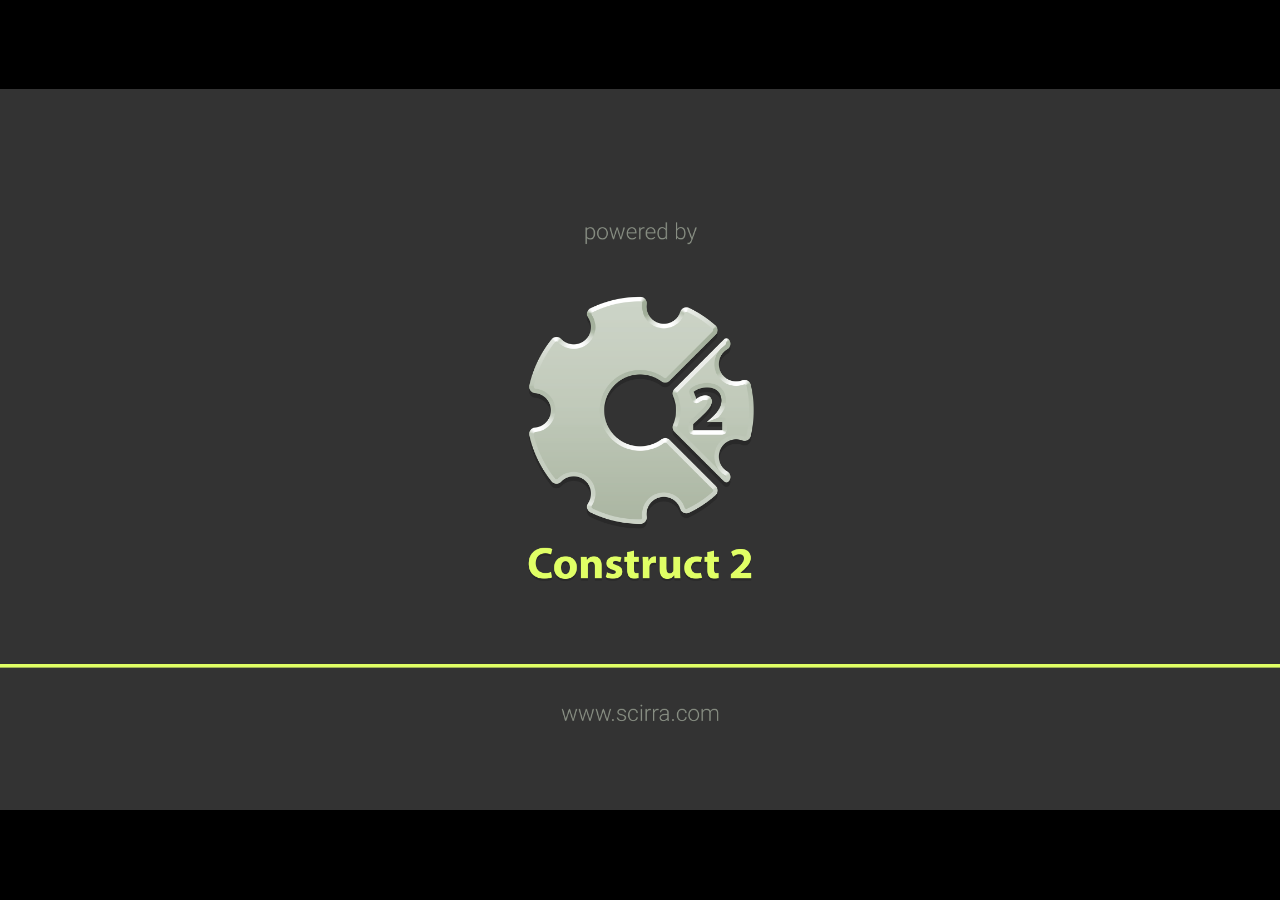
<file: public/assets/the-frontliner-web/index.html>
﻿<!DOCTYPE html>
<html>
<head>
    <meta charset="UTF-8" />
	<meta http-equiv="X-UA-Compatible" content="IE=edge,chrome=1" />
	<title>New project</title>
	
	<!-- Standardised web app manifest -->
	<link rel="manifest" href="appmanifest.json" />
	
	<!-- Allow fullscreen mode on iOS devices. (These are Apple specific meta tags.) -->
	<meta name="viewport" content="width=device-width, initial-scale=1.0, maximum-scale=1.0, minimum-scale=1.0, user-scalable=no, minimal-ui" />
	<meta name="apple-mobile-web-app-capable" content="yes" />
	<meta name="apple-mobile-web-app-status-bar-style" content="black" />
	<link rel="apple-touch-icon" sizes="256x256" href="icon-256.png" />
	<meta name="HandheldFriendly" content="true" />
	
	<!-- Chrome for Android web app tags -->
	<meta name="mobile-web-app-capable" content="yes" />
	<link rel="shortcut icon" sizes="256x256" href="icon-256.png" />

    <!-- All margins and padding must be zero for the canvas to fill the screen. -->
	<style type="text/css">
		* {
			padding: 0;
			margin: 0;
		}
		html, body {
			background: #000;
			color: #fff;
			overflow: hidden;
			touch-action: none;
			-ms-touch-action: none;
		}
		canvas {
			touch-action-delay: none;
			touch-action: none;
			-ms-touch-action: none;
		}
    </style>
	

</head> 
 
<body> 
	<div id="fb-root"></div>
	
	<script>
	// Issue a warning if trying to preview an exported project on disk.
	(function(){
		// Check for running exported on file protocol
		if (window.location.protocol.substr(0, 4) === "file")
		{
			alert("Exported games won't work until you upload them. (When running on the file:/// protocol, browsers block many features from working for security reasons.)");
		}
	})();
	</script>
	
	<!-- The canvas must be inside a div called c2canvasdiv -->
	<div id="c2canvasdiv">
	
		<!-- The canvas the project will render to.  If you change its ID, don't forget to change the
		ID the runtime looks for in the jQuery events above (ready() and cr_sizeCanvas()). -->
		<canvas id="c2canvas" width="1136" height="640">
			<!-- This text is displayed if the visitor's browser does not support HTML5.
			You can change it, but it is a good idea to link to a description of a browser
			and provide some links to download some popular HTML5-compatible browsers. -->
			<h1>Your browser does not appear to support HTML5.  Try upgrading your browser to the latest version.  <a href="http://www.whatbrowser.org">What is a browser?</a>
			<br/><br/><a href="http://www.microsoft.com/windows/internet-explorer/default.aspx">Microsoft Internet Explorer</a><br/>
			<a href="http://www.mozilla.com/firefox/">Mozilla Firefox</a><br/>
			<a href="http://www.google.com/chrome/">Google Chrome</a><br/>
			<a href="http://www.apple.com/safari/download/">Apple Safari</a></h1>
		</canvas>
		
	</div>
	
	<!-- Pages load faster with scripts at the bottom -->
	
	<!-- Construct 2 exported games require jQuery. -->
	<script src="jquery-3.4.1.min.js"></script>


	
    <!-- The runtime script.  You can rename it, but don't forget to rename the reference here as well.
    This file will have been minified and obfuscated if you enabled "Minify script" during export. -->
	<script src="c2runtime.js"></script>

    <script>
		// Start the Construct 2 project running on window load.
		jQuery(document).ready(function ()
		{			
			// Create new runtime using the c2canvas
			cr_createRuntime("c2canvas");
		});
		
		// Pause and resume on page becoming visible/invisible
		function onVisibilityChanged() {
			if (document.hidden || document.mozHidden || document.webkitHidden || document.msHidden)
				cr_setSuspended(true);
			else
				cr_setSuspended(false);
		};
		
		document.addEventListener("visibilitychange", onVisibilityChanged, false);
		document.addEventListener("mozvisibilitychange", onVisibilityChanged, false);
		document.addEventListener("webkitvisibilitychange", onVisibilityChanged, false);
		document.addEventListener("msvisibilitychange", onVisibilityChanged, false);
		
		function OnRegisterSWError(e)
		{
			console.warn("Failed to register service worker: ", e);
		};
		
		// Runtime calls this global method when ready to start caching (i.e. after startup).
		// This registers the service worker which caches resources for offline support.
		window.C2_RegisterSW = function C2_RegisterSW()
		{
			if (!navigator.serviceWorker)
				return;		// no SW support, ignore call
			
			try {
				navigator.serviceWorker.register("sw.js", { scope: "./" })
				.then(function (reg)
				{
					console.log("Registered service worker on " + reg.scope);
				})
				.catch(OnRegisterSWError);
			}
			catch (e)
			{
				OnRegisterSWError(e);
			}
		};
    </script>
</body> 
</html>
</file>
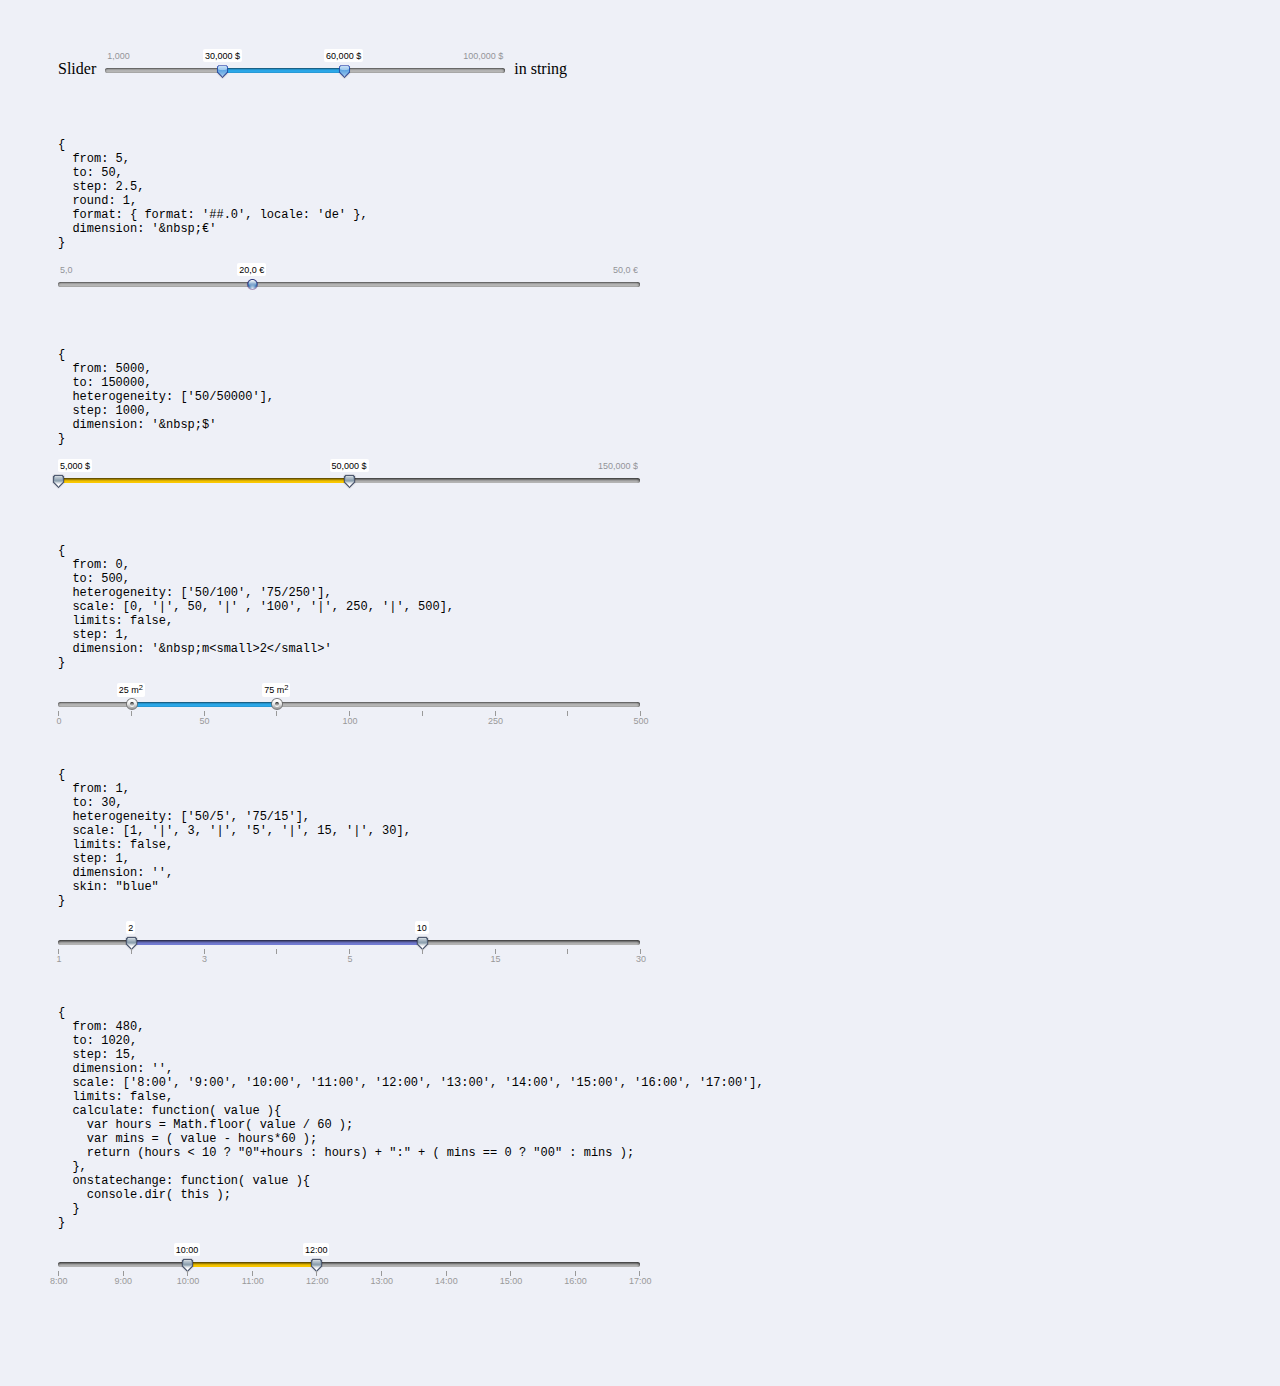
<file: public/assets/plugins/egorkhmelev-jslider/index.html>
<!DOCTYPE html PUBLIC "-//W3C//DTD XHTML 1.0 Transitional//EN" "http://www.w3.org/TR/xhtml1/DTD/xhtml1-transitional.dtd">
<html xmlns="http://www.w3.org/1999/xhtml">
<head>
	<meta http-equiv="Content-Type" content="text/html; charset=UTF-8"/>
	<title>jSlider</title>
	
	<!-- bin/jquery.slider.min.css -->
	<link rel="stylesheet" href="css/jslider.css" type="text/css">
	<link rel="stylesheet" href="css/jslider.blue.css" type="text/css">
	<link rel="stylesheet" href="css/jslider.plastic.css" type="text/css">
	<link rel="stylesheet" href="css/jslider.round.css" type="text/css">
	<link rel="stylesheet" href="css/jslider.round.plastic.css" type="text/css">
  <!-- end -->

	<script type="text/javascript" src="js/jquery-1.7.1.js"></script>
	
	<!-- bin/jquery.slider.min.js -->
	<script type="text/javascript" src="js/jshashtable-2.1_src.js"></script>
	<script type="text/javascript" src="js/jquery.numberformatter-1.2.3.js"></script>
	<script type="text/javascript" src="js/tmpl.js"></script>
	<script type="text/javascript" src="js/jquery.dependClass-0.1.js"></script>
	<script type="text/javascript" src="js/draggable-0.1.js"></script>
	<script type="text/javascript" src="js/jquery.slider.js"></script>
  <!-- end -->
	
	<style type="text/css" media="screen">
	  body { background: #EEF0F7; }
	 .layout { padding: 50px; font-family: Georgia, serif; }
	 .layout-slider { margin-bottom: 60px; width: 50%; }
	 .layout-slider-settings { font-size: 12px; padding-bottom: 10px; }
	 .layout-slider-settings pre { font-family: Courier; }
	</style>

</head>
<body>
  
  <div class="layout">

    <div class="layout-slider" style="width: 100%">
      Slider <span style="display: inline-block; width: 400px; padding: 0 5px;"><input id="Slider1" type="slider" name="price" value="30000.5;60000" /></span>  in string
    </div>
    <script type="text/javascript" charset="utf-8">
      jQuery("#Slider1").slider({ from: 1000, to: 100000, step: 500, smooth: true, round: 0, dimension: "&nbsp;$", skin: "plastic" });
    </script>

    <div class="layout-slider-settings">
<pre>{
  from: 5,
  to: 50,
  step: 2.5,
  round: 1,
  format: { format: '##.0', locale: 'de' },
  dimension: '&amp;nbsp;€'
}</pre>
    </div>
    <div class="layout-slider">
      <input id="SliderSingle" type="slider" name="price" value="20" />
    </div>
    <script type="text/javascript" charset="utf-8">
      jQuery("#SliderSingle").slider({ from: 5, to: 50, step: 2.5, round: 1, format: { format: '##.0', locale: 'de' }, dimension: '&nbsp;€', skin: "round" });
    </script>

    <div class="layout-slider-settings">
<pre>{
  from: 5000,
  to: 150000,
  heterogeneity: ['50/50000'],
  step: 1000,
  dimension: '&amp;nbsp;$'
}</pre>
    </div>
    <div class="layout-slider">
      <input id="Slider2" type="slider" name="price" value="5000;50000" />
    </div>
    <script type="text/javascript" charset="utf-8">
      jQuery("#Slider2").slider({ from: 5000, to: 150000, heterogeneity: ['50/50000'], step: 1000, dimension: '&nbsp;$' });
    </script>

    <div class="layout-slider-settings">
<pre>{
  from: 0,
  to: 500,
  heterogeneity: ['50/100', '75/250'],
  scale: [0, '|', 50, '|' , '100', '|', 250, '|', 500],
  limits: false,
  step: 1,
  dimension: '&amp;nbsp;m&lt;small&gt;2&lt;/small&gt;'
}</pre>
    </div>
    <div class="layout-slider">
      <input id="Slider3" type="slider" name="area" value="25;75" />
    </div>
    <script type="text/javascript" charset="utf-8">
      jQuery("#Slider3").slider({ from: 0, to: 500, heterogeneity: ['50/100', '75/250'], scale: [0, '|', 50, '|', '100', '|', 250, '|', 500], limits: false, step: 1, dimension: '&nbsp;m<small>2</small>', skin: "round_plastic" });
    </script>

    <div class="layout-slider-settings">
<pre>{
  from: 1,
  to: 30,
  heterogeneity: ['50/5', '75/15'],
  scale: [1, '|', 3, '|', '5', '|', 15, '|', 30],
  limits: false,
  step: 1,
  dimension: '',
  skin: "blue"
}</pre>
    </div>
    <div class="layout-slider">
      <input id="Slider4" type="slider" name="area" value="2;10" />
    </div>
    <script type="text/javascript" charset="utf-8">
      jQuery("#Slider4").slider({ from: 1, to: 30, heterogeneity: ['50/5', '75/15'], scale: [1, '|', 3, '|', '5', '|', 15, '|', 30], limits: false, step: 1, dimension: '', skin: "blue", callback: function( value ){ console.dir( this ); } });
    </script>


    <div class="layout-slider-settings">
<pre>{
  from: 480,
  to: 1020,
  step: 15,
  dimension: '',
  scale: ['8:00', '9:00', '10:00', '11:00', '12:00', '13:00', '14:00', '15:00', '16:00', '17:00'],
  limits: false,
  calculate: function( value ){
    var hours = Math.floor( value / 60 );
    var mins = ( value - hours*60 );
    return (hours &lt; 10 ? "0"+hours : hours) + ":" + ( mins == 0 ? "00" : mins );
  },
  onstatechange: function( value ){
    console.dir( this );
  }
}</pre>
    </div>
    <div class="layout-slider">
      <input id="Slider5" type="slider" name="area" value="600;720" />
    </div>
    <script type="text/javascript" charset="utf-8">
      
      jQuery("#Slider5").slider({ from: 480, to: 1020, step: 15, dimension: '', scale: ['8:00', '9:00', '10:00', '11:00', '12:00', '13:00', '14:00', '15:00', '16:00', '17:00'], limits: false, calculate: function( value ){
        var hours = Math.floor( value / 60 );
        var mins = ( value - hours*60 );
        return (hours < 10 ? "0"+hours : hours) + ":" + ( mins == 0 ? "00" : mins );
      }})

    </script>
    
  </div>

    
</body>
</html>
</file>
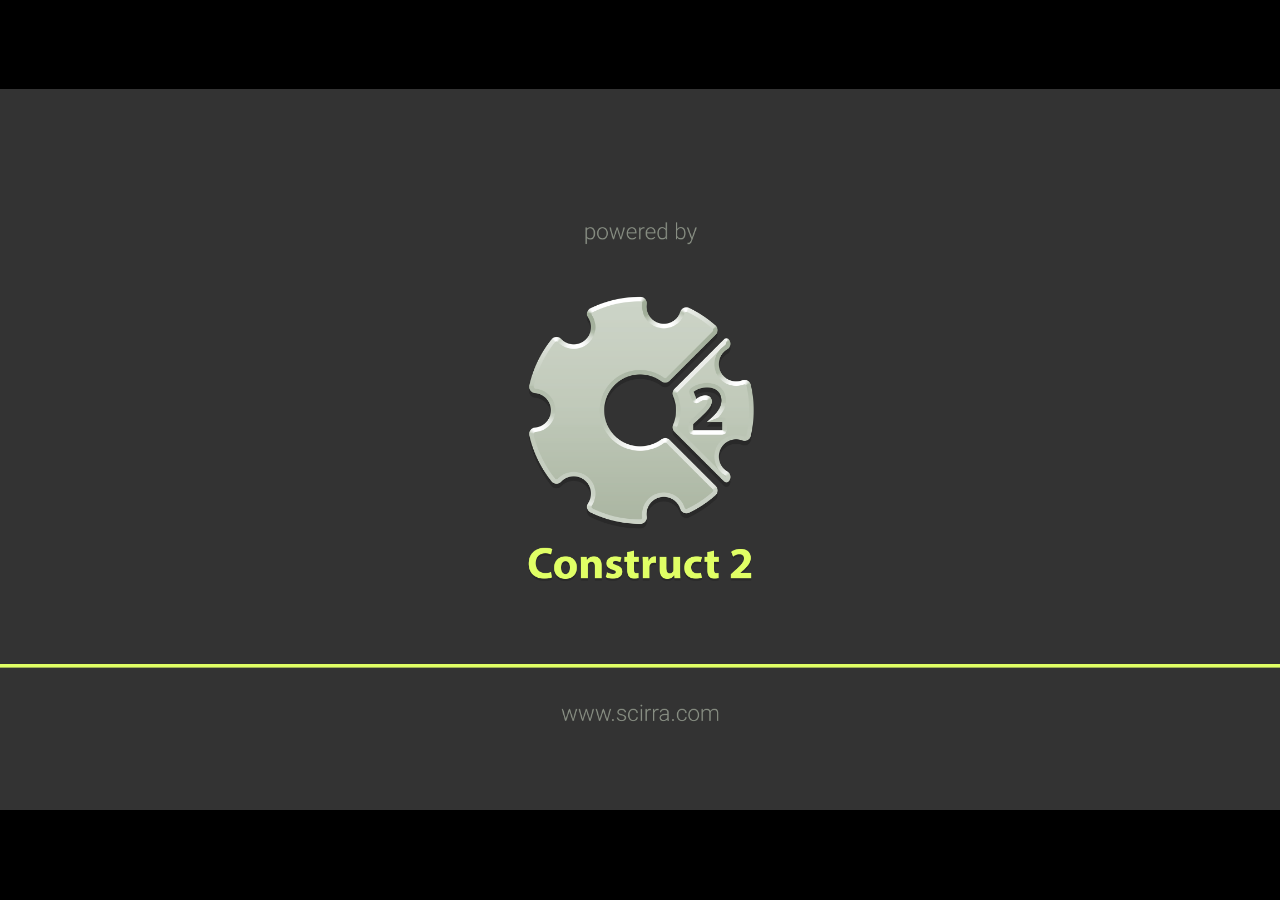
<file: public/assets/FindingKaroon_html/index_.html>
﻿<!DOCTYPE html>
<html>
<head>
    <meta charset="UTF-8" />
	<meta http-equiv="X-UA-Compatible" content="IE=edge,chrome=1" />
	<title>LabAssignment_FindingKaroon</title>
	
	<!-- Standardised web app manifest -->
	<link rel="manifest" href="appmanifest.json" />
	
	<!-- Allow fullscreen mode on iOS devices. (These are Apple specific meta tags.) -->
	<meta name="viewport" content="width=device-width, initial-scale=1.0, maximum-scale=1.0, minimum-scale=1.0, user-scalable=no, minimal-ui" />
	<meta name="apple-mobile-web-app-capable" content="yes" />
	<meta name="apple-mobile-web-app-status-bar-style" content="black" />
	<link rel="apple-touch-icon" sizes="256x256" href="icon-256.png" />
	<meta name="HandheldFriendly" content="true" />
	
	<!-- Chrome for Android web app tags -->
	<meta name="mobile-web-app-capable" content="yes" />
	<link rel="shortcut icon" sizes="256x256" href="icon-256.png" />

    <!-- All margins and padding must be zero for the canvas to fill the screen. -->
	<style type="text/css">
		* {
			padding: 0;
			margin: 0;
		}
		html, body {
			background: #000;
			color: #fff;
			overflow: hidden;
			touch-action: none;
			-ms-touch-action: none;
		}
		canvas {
			touch-action-delay: none;
			touch-action: none;
			-ms-touch-action: none;
		}
    </style>
	

</head> 
 
<body> 
	<div id="fb-root"></div>
	
	<script>
	// Issue a warning if trying to preview an exported project on disk.
	(function(){
		// Check for running exported on file protocol
		if (window.location.protocol.substr(0, 4) === "file")
		{
			alert("Exported games won't work until you upload them. (When running on the file:/// protocol, browsers block many features from working for security reasons.)");
		}
	})();
	</script>
	
	<!-- The canvas must be inside a div called c2canvasdiv -->
	<div id="c2canvasdiv">
	
		<!-- The canvas the project will render to.  If you change its ID, don't forget to change the
		ID the runtime looks for in the jQuery events above (ready() and cr_sizeCanvas()). -->
		<canvas id="c2canvas" width="1136" height="640">
			<!-- This text is displayed if the visitor's browser does not support HTML5.
			You can change it, but it is a good idea to link to a description of a browser
			and provide some links to download some popular HTML5-compatible browsers. -->
			<h1>Your browser does not appear to support HTML5.  Try upgrading your browser to the latest version.  <a href="http://www.whatbrowser.org">What is a browser?</a>
			<br/><br/><a href="http://www.microsoft.com/windows/internet-explorer/default.aspx">Microsoft Internet Explorer</a><br/>
			<a href="http://www.mozilla.com/firefox/">Mozilla Firefox</a><br/>
			<a href="http://www.google.com/chrome/">Google Chrome</a><br/>
			<a href="http://www.apple.com/safari/download/">Apple Safari</a></h1>
		</canvas>
		
	</div>
	
	<!-- Pages load faster with scripts at the bottom -->
	
	<!-- Construct 2 exported games require jQuery. -->
	<script src="jquery-3.4.1.min.js"></script>


	
    <!-- The runtime script.  You can rename it, but don't forget to rename the reference here as well.
    This file will have been minified and obfuscated if you enabled "Minify script" during export. -->
	<script src="c2runtime.js"></script>

    <script>
		// Start the Construct 2 project running on window load.
		jQuery(document).ready(function ()
		{			
			// Create new runtime using the c2canvas
			cr_createRuntime("c2canvas");
		});
		
		// Pause and resume on page becoming visible/invisible
		function onVisibilityChanged() {
			if (document.hidden || document.mozHidden || document.webkitHidden || document.msHidden)
				cr_setSuspended(true);
			else
				cr_setSuspended(false);
		};
		
		document.addEventListener("visibilitychange", onVisibilityChanged, false);
		document.addEventListener("mozvisibilitychange", onVisibilityChanged, false);
		document.addEventListener("webkitvisibilitychange", onVisibilityChanged, false);
		document.addEventListener("msvisibilitychange", onVisibilityChanged, false);
		
		function OnRegisterSWError(e)
		{
			console.warn("Failed to register service worker: ", e);
		};
		
		// Runtime calls this global method when ready to start caching (i.e. after startup).
		// This registers the service worker which caches resources for offline support.
		window.C2_RegisterSW = function C2_RegisterSW()
		{
			if (!navigator.serviceWorker)
				return;		// no SW support, ignore call
			
			try {
				navigator.serviceWorker.register("sw.js", { scope: "./" })
				.then(function (reg)
				{
					console.log("Registered service worker on " + reg.scope);
				})
				.catch(OnRegisterSWError);
			}
			catch (e)
			{
				OnRegisterSWError(e);
			}
		};
    </script>
</body> 
</html>
</file>
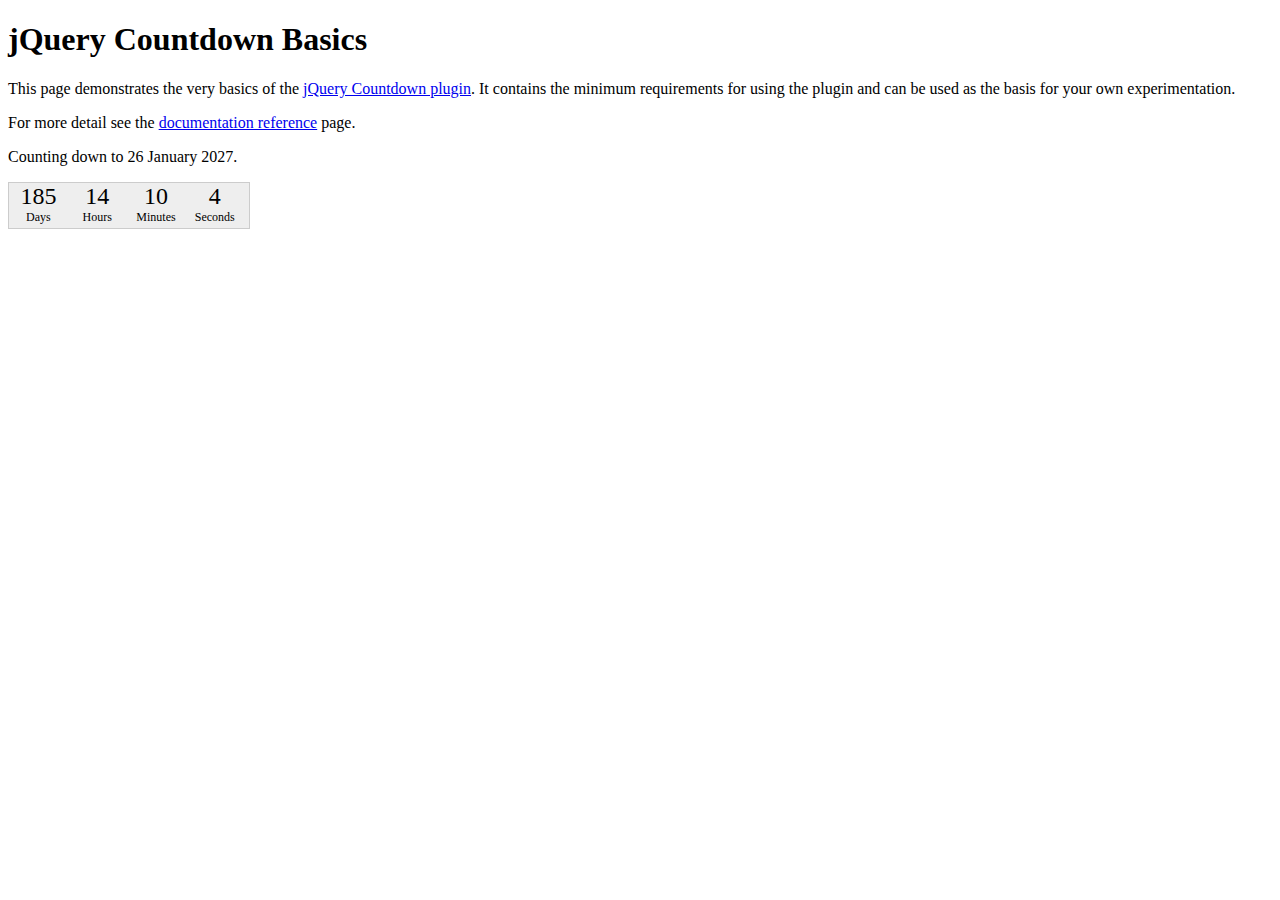
<file: public/assets/plugins/jquery-countdown/countdownBasic.html>
﻿<!DOCTYPE HTML PUBLIC "-//W3C//DTD HTML 4.01//EN" "http://www.w3.org/TR/html4/strict.dtd">
<html>
<head>
<meta http-equiv="Content-Type" content="text/html;charset=utf-8">
<title>jQuery Countdown</title>
<link rel="stylesheet" href="jquery.countdown.css">
<style type="text/css">
#defaultCountdown { width: 240px; height: 45px; }
</style>
<script type="text/javascript" src="http://ajax.googleapis.com/ajax/libs/jquery/1.8.3/jquery.min.js"></script>
<script type="text/javascript" src="jquery.countdown.js"></script>
<script type="text/javascript">
$(function () {
	var austDay = new Date();
	austDay = new Date(austDay.getFullYear() + 1, 1 - 1, 26);
	$('#defaultCountdown').countdown({until: austDay});
	$('#year').text(austDay.getFullYear());
});
</script>
</head>
<body>
<h1>jQuery Countdown Basics</h1>
<p>This page demonstrates the very basics of the
	<a href="http://keith-wood.name/countdown.html">jQuery Countdown plugin</a>.
	It contains the minimum requirements for using the plugin and
	can be used as the basis for your own experimentation.</p>
<p>For more detail see the <a href="http://keith-wood.name/countdownRef.html">documentation reference</a> page.</p>
<p>Counting down to 26 January <span id="year">2010</span>.</p>
<div id="defaultCountdown"></div>
</body>
</html>
</file>
<file: public/assets/plugins/egorkhmelev-jslider/css/jslider.css>
.jslider .jslider-bg i,
  .jslider .jslider-pointer { background: url(../img/jslider.png) no-repeat 0 0; }

  .jslider { display: block; width: 100%; height: 1em; position: relative; top: 0.6em; font-family: Arial, sans-serif; }
  .jslider table { width: 100%; border-collapse: collapse; border: 0; }
  .jslider td, .jslider th { padding: 0; vertical-align: top; text-align: left; border: 0; }

  .jslider table,
  .jslider table tr,
  .jslider table tr td { width: 100%; vertical-align: top; }

  .jslider .jslider-bg { position: relative; }
  .jslider .jslider-bg i { height: 5px; position: absolute; font-size: 0; top: 0; }
  .jslider .jslider-bg .l { width: 10%; background-position: 0 0; left: 0; }
  .jslider .jslider-bg .f { width: 80%; left: 10%; background-repeat: repeat-x; background-position: 0 -20px; }
  .jslider .jslider-bg .r { width: 10%; left: 90%; background-position: right 0; }
  .jslider .jslider-bg .v { position: absolute; width: 60%; left: 20%; top: 0; height: 5px; background-repeat: repeat-x; background-position: 0 -40px; }

  .jslider .jslider-pointer { width: 13px; height: 15px; background-position: 0 -60px; position: absolute; left: 20%; top: -4px; margin-left: -6px; cursor: pointer; cursor: hand; }
  .jslider .jslider-pointer-hover { background-position: -20px -60px; }
  .jslider .jslider-pointer-to { left: 80%; }

  .jslider .jslider-label { font-size: 9px; line-height: 12px; color: black; opacity: 0.4; white-space: nowrap; padding: 0px 2px; position: absolute; top: -18px; left: 0px; }
  .jslider .jslider-label-to { left: auto; right: 0; }

  .jslider .jslider-value { font-size: 9px; white-space: nowrap; padding: 1px 2px 0; position: absolute; top: -19px; left: 20%; background: white; line-height: 12px; -moz-border-radius: 2px; -webkit-border-radius: 2px; -o-border-radius: 2px; border-radius: 2px; }
  .jslider .jslider-value-to { left: 80%; }

  .jslider .jslider-label small,
  .jslider .jslider-value small { position: relative; top: -0.4em; }

  .jslider .jslider-scale { position: relative; top: 9px; }
  .jslider .jslider-scale span { position: absolute; height: 5px; border-left: 1px solid #999; font-size: 0; }
  .jslider .jslider-scale ins { font-size: 9px; text-decoration: none; position: absolute; left: 0px; top: 5px; color: #999; }

  .jslider-single .jslider-pointer-to,
  .jslider-single .jslider-value-to,
  .jslider-single .jslider-bg .v,
  .jslider-limitless .jslider-label { display: none; }
</file>
<file: public/assets/plugins/egorkhmelev-jslider/css/jslider.blue.css>
.jslider_blue .jslider-bg i,
  .jslider_blue .jslider-pointer { background-image: url(../img/jslider.blue.png); }
</file>
<file: public/assets/plugins/egorkhmelev-jslider/css/jslider.plastic.css>
.jslider_plastic .jslider-bg i,
  .jslider_plastic .jslider-pointer { background-image: url(../img/jslider.plastic.png); }
</file>
<file: public/assets/plugins/egorkhmelev-jslider/css/jslider.round.css>
.jslider_round .jslider-bg i,
  .jslider_round .jslider-pointer { background-image: url(../img/jslider.round.png); }

  .jslider_round .jslider-pointer { width: 17px; height: 17px; top: -6px; margin-left: -8px; }
</file>
<file: public/assets/plugins/egorkhmelev-jslider/css/jslider.round.plastic.css>
.jslider_round_plastic .jslider-bg i,
  .jslider_round_plastic .jslider-pointer { background-image: url(../img/jslider.round.plastic.png); }

  .jslider_round_plastic .jslider-pointer { width: 18px; height: 18px; top: -7px; margin-left: -8px; }
</file>
